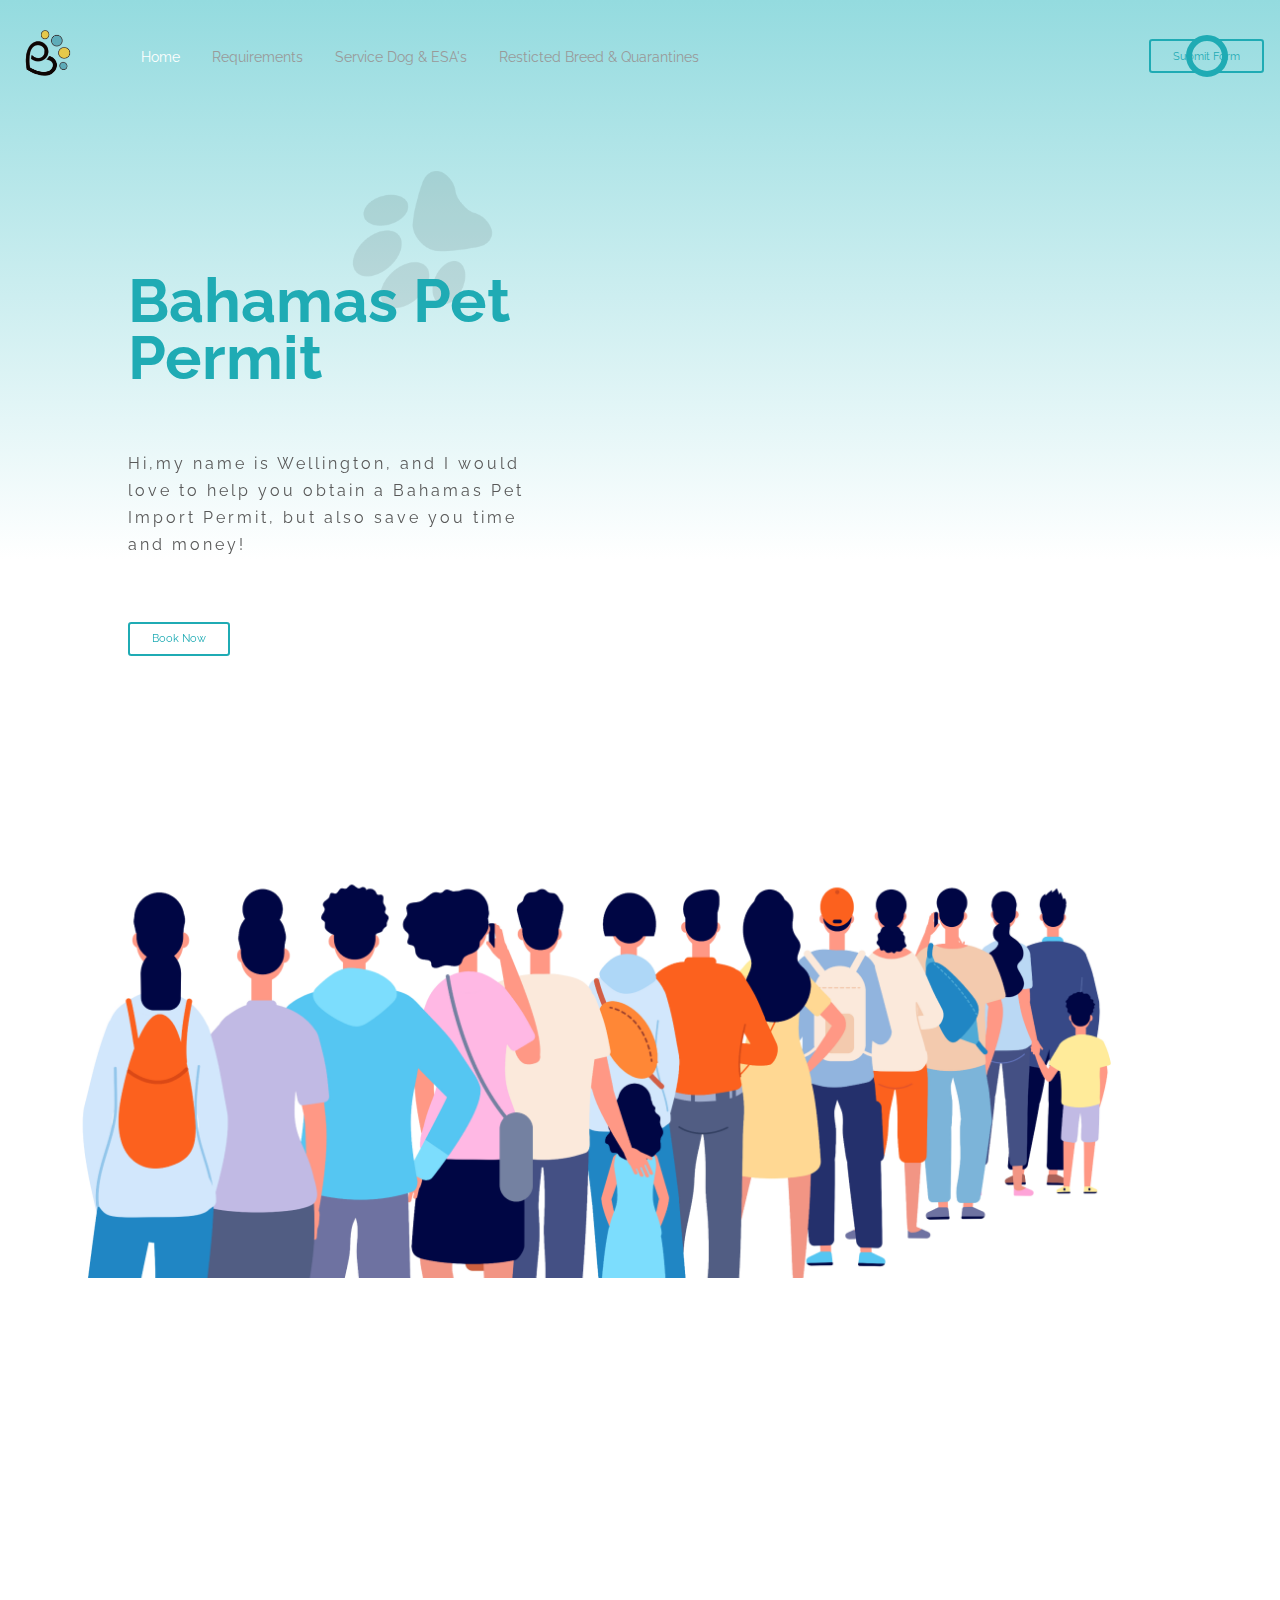
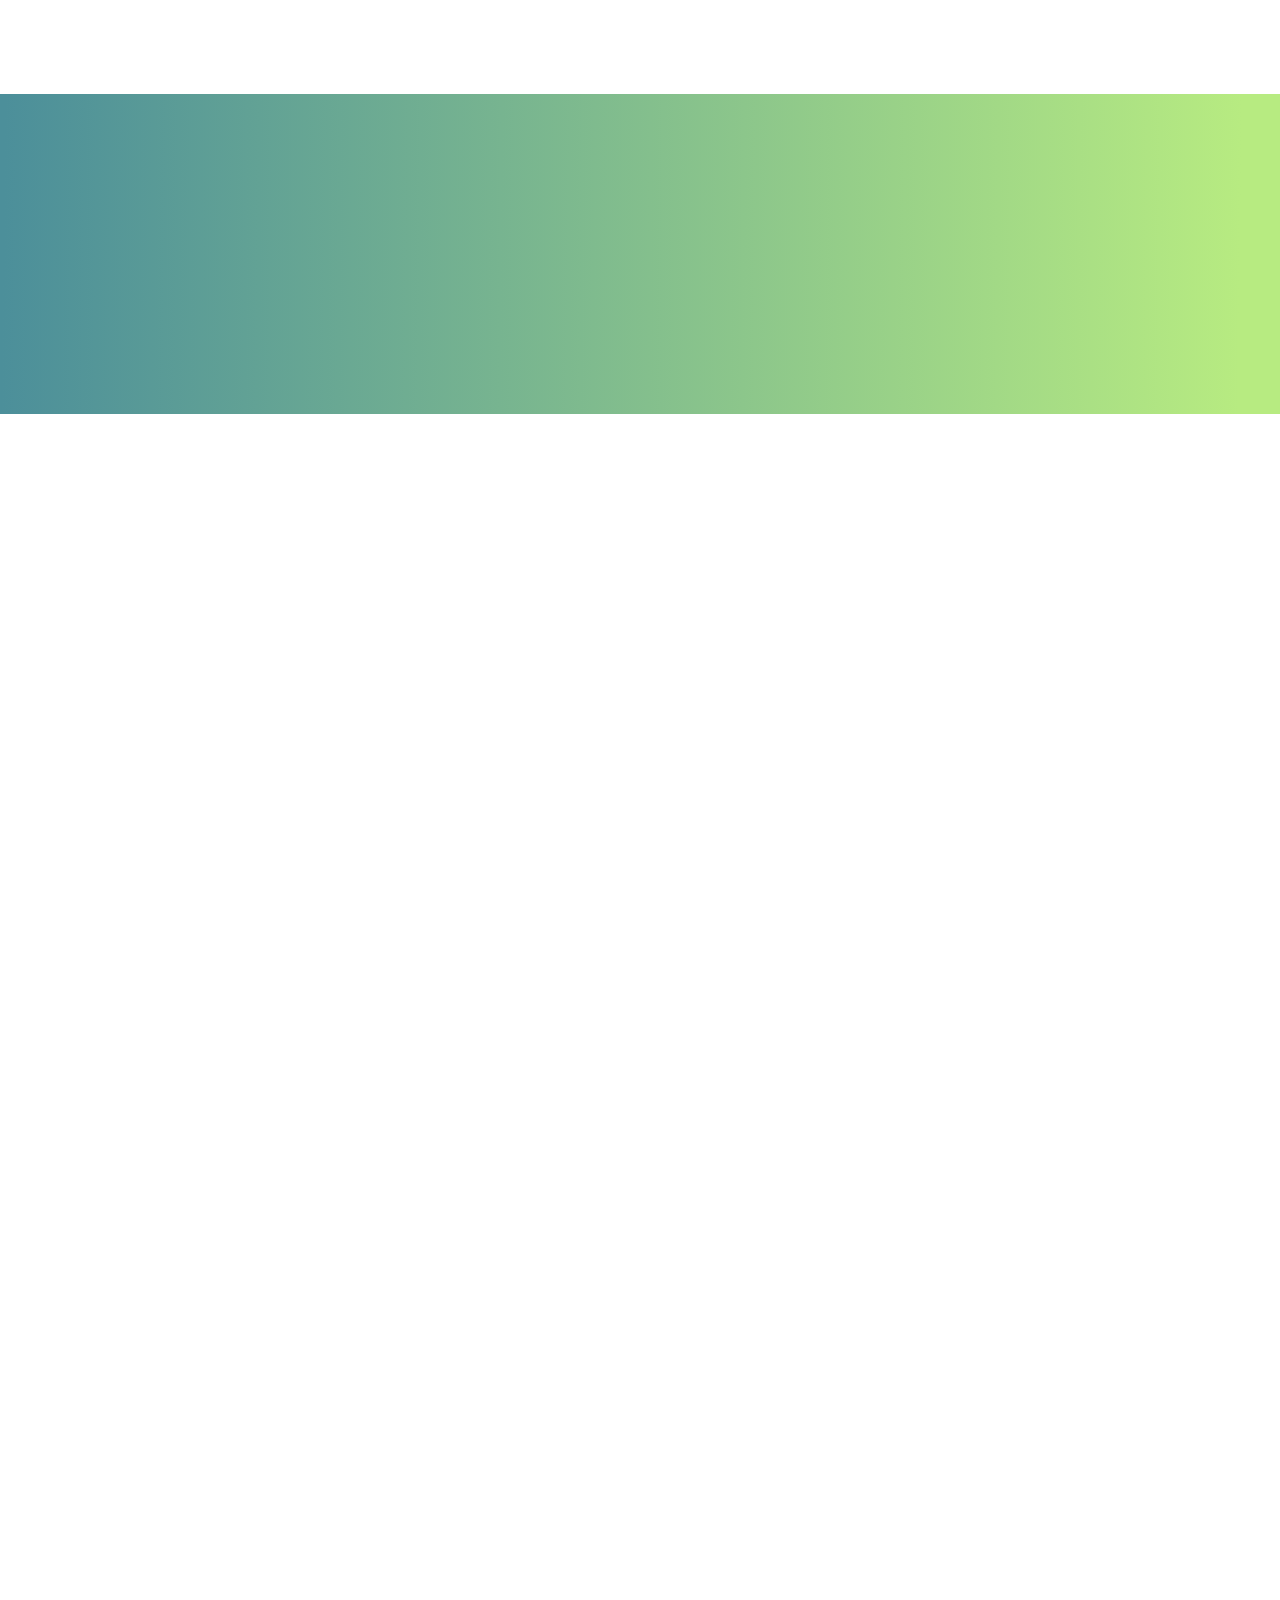
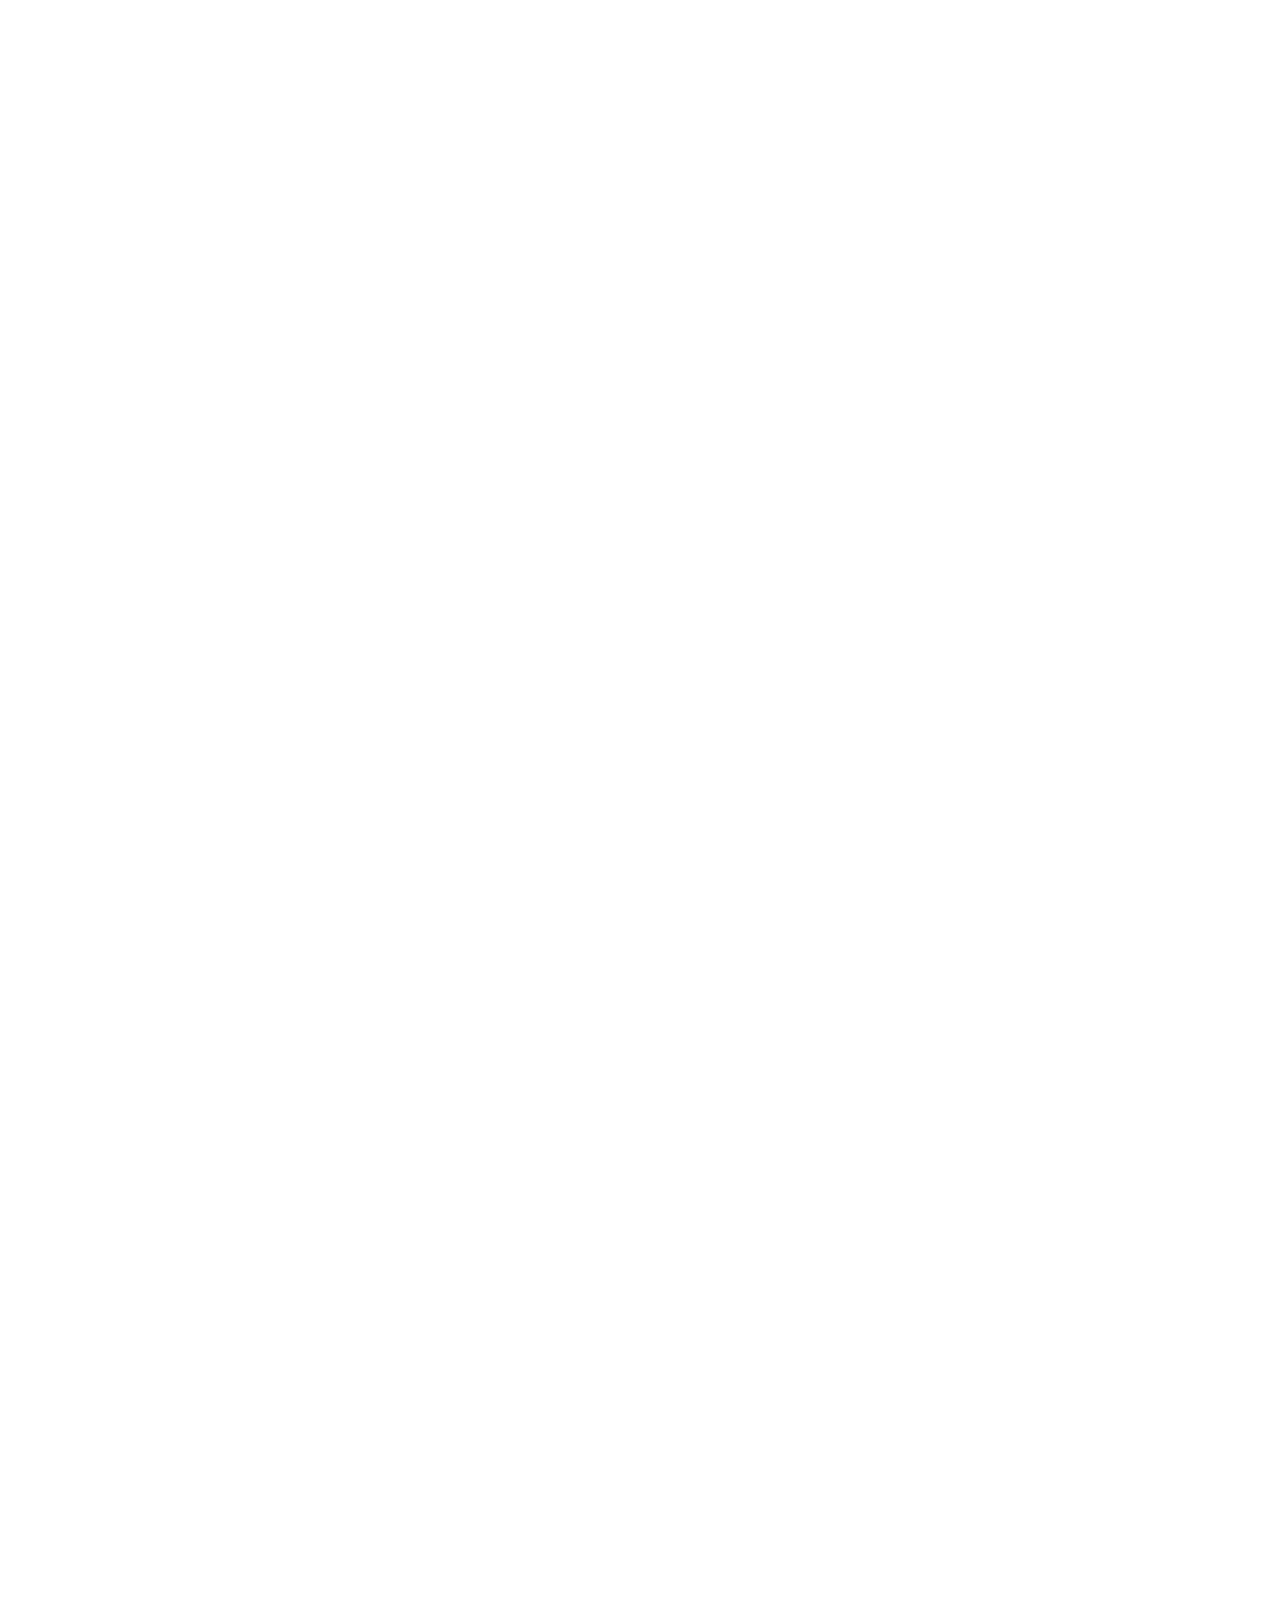
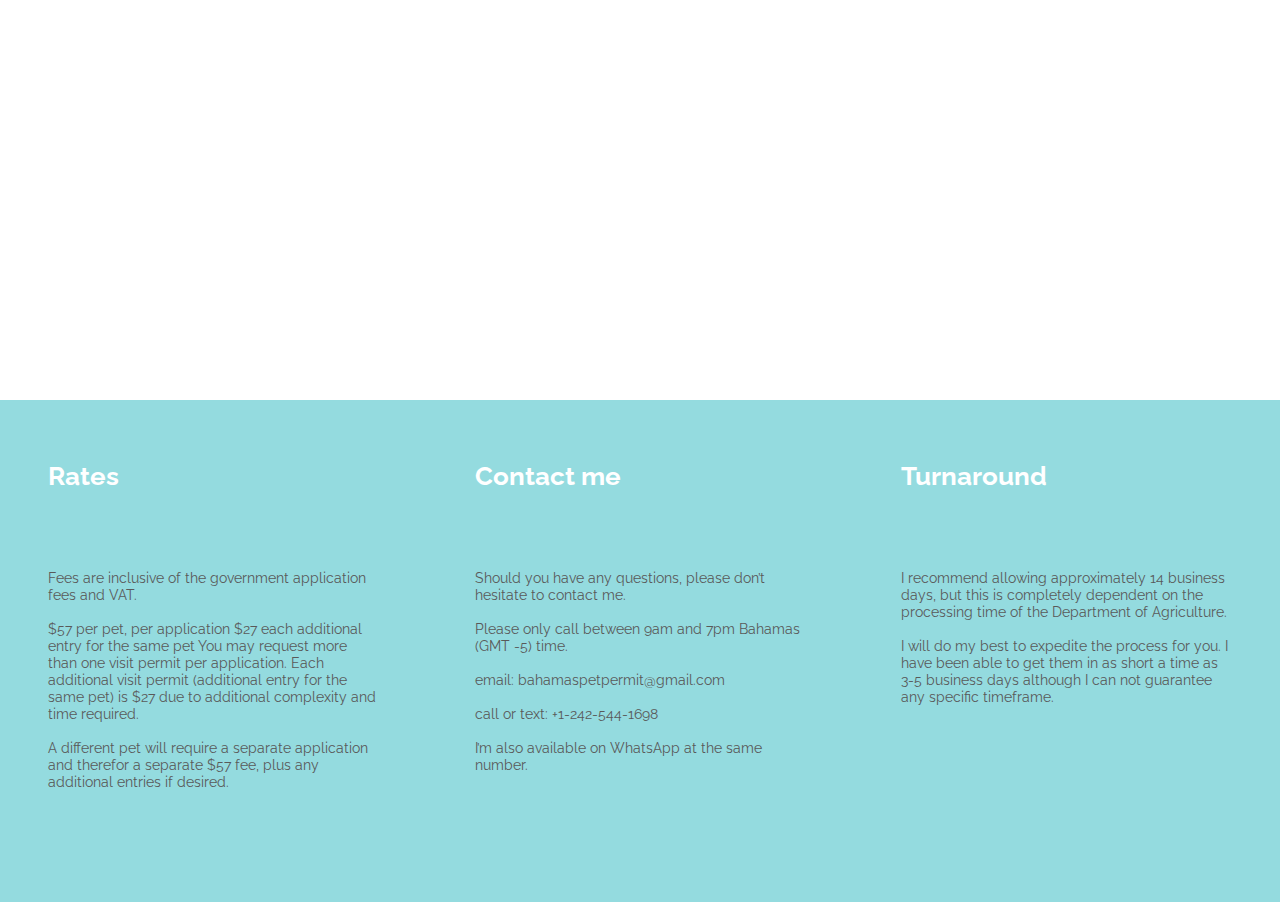
<file: index.html>
<!DOCTYPE html>
<html lang="en">
<head>
    <meta charset="UTF-8">
    <meta http-equiv="X-UA-Compatible" content="IE=edge">
    <meta name="viewport" content="width=device-width, initial-scale=1.0">
    <link rel="stylesheet" href="./style.css">
    <link rel="preconnect" href="https://fonts.googleapis.com">
    <link rel="preconnect" href="https://fonts.gstatic.com" crossorigin>
    <link href="https://fonts.googleapis.com/css2?family=Josefin+Sans:ital,wght@0,300;0,500;1,700&family=Raleway:wght@400;500;700&display=swap" rel="stylesheet">
    <link rel="stylesheet" href="https://unpkg.com/aos@next/dist/aos.css" />
    <link rel="icon" href="./imgs/favicon.png">
    <title>Bahamas Pet Permit</title>

</head>
<body>
    <!-- Gradient background -->
    <div class="gradient-bg"></div>

<div class="section-home">
    <!-- Navigation bar-->
    <nav class="nav-bar">
        <a href="index.html"> <img class="logo-img" src="./imgs/logo.png" alt=""></a>
       <ul class="nav-list">
        <li  class="list-item"><a id="link-active" class="nav-links"  href="./index.html">Home</a></li>
        <li class="list-item"><a  class="nav-links" href="./requirements.html">Requirements</a></li>
        <li class="list-item"><a  class="nav-links"   href="./services.html">Service Dog & ESA's</a></li>
        <li class="list-item"><a  class="nav-links" href="./restricted.html">Resticted Breed & Quarantines</a></li>
    </ul>
    <div class="wrapper-1">
        <a href="#" class="button-glow ">Submit Form</a>
      </div>

       
      

        <div class="hb-menu">
            <span id="bar-1" class="bar"></span>
            <span id="bar-2" class="bar"></span>
            <span id="bar-3"  class="bar  bar-3"></span>
        </div>
    </nav>


     <!-- Navigation bar ends-->


    <div class="div">

    </div>

     <!-- Header Block-->
    <div class="header-block" >
        <img class="dog-paw" src="./imgs/dog-paw.png" alt="">
      <h1  data-aos="fade-right" class="header-h">Bahamas Pet Permit
       </h1>
         <p  data-aos="fade-left"    class="header-p">
            Hi,my name is Wellington, and I would love 
            to help you obtain a Bahamas Pet Import Permit,
             but also save you time and money!
           </p>

           <div  data-aos="flip-up"  data-aos-duration="1000" class="wrapper">
            <a href="#" class="button">Book Now</a>
          </div>

 </div>
 <!-- Header Block Ends-->
       <section>
                <h2 data-aos="fade-left"   data-aos-duration="1000">No trips to the bank, post office or FedEx!
            </h2>
            <img class="hero-home" src="./imgs/hero-home.png" alt="">
            <div class="col">
            <div class="left-side-col"></div>
            <div class="right-side-col">
            <h2 data-aos="fade-left"   data-aos-duration="1000" >How to get started</h2>
                   <p  data-aos="fade-right"   data-aos-duration="1000">Just send me the completed form and I’ll take care of the rest..
           </p>
           <div  data-aos="flip-up"  data-aos-duration="1000" class="wrapper">
               <a href="#" class="button">Get Started</a>
             </div>
           </div>
       </div>

 <div class="color-box">
    <h2   data-aos="zoom-in" id="white-text">This process can be smoother and cheaper</h2>
 </div>
    </section>

<section>
    <div class="flex-ctn">
        <div data-aos="fade-right"   data-aos-duration="1000"  class="flex-left">
            <h3 class="h3-resp">No more Frustration</h3>
            <p class="p-resp">The normal process for receiving a Bahamas Department of Agriculture 
                Pet Import Permit can be frustrating and time consuming, since the permit 
                is not available to be processed online, and payment must be made by cash or 
                international money order, either in person or by mail.
            </p>
              <div  data-aos="flip-up"  data-aos-duration="1000" class="wrapper">
                <a href="#" class="button">Get Started</a>
              </div>
        </div>
        <img data-aos="fade-left"   data-aos-duration="1000"  class="flex-right"   src="./imgs/hero-girl.png">
    </div>


    <div  id="flex-reverse" class="flex-ctn">
        <div  data-aos="fade-left"   data-aos-duration="1000" class="flex-left ">
            <h3 class="h3-resp">Easier Payments</h3>
            <p class="p-resp">We all know sending cash isn’t the smartest idea. What happens
                it if just “disappears” or “isn’t received” – not only are you out the money,
                but you may be in a situation that you no longer have time to apply for another permit.
                While FedEx is somewhat better than mail, it is costly (about $60 from the US to Nassau, Bahamas) and inconvenient.
                I’m here to help make this process smoother and cheaper.
 
            </p>
            <div  data-aos="flip-up"  data-aos-duration="1000" class="wrapper">
                <a href="#" class="button "  >Get Started</a>
              </div>
        </div>
        <img data-aos="fade-right"   data-aos-duration="1000" id="easypayment" class="flex-right " src="./imgs/hero-payment.png">
    </div>
 
    </div>
</section>



<section   class="section-mid">
    <img data-aos="fade-in"   data-aos-duration="1000"class="alert"src="./imgs/hero-alert.png" alt="">
    <h3 class="h3-resp" data-aos="fade-right"   data-aos-duration="1000"><span>IMPORTANT IMFORMATION</span></h3>
    <p style="text-align:center" class="p-resp" data-aos="fade-left"   data-aos-duration="1000" >My service is not a guarantee the permit will be granted.
        This is solely the decision for the Bahamas Department of Agriculture and I have no influence on that decision.However, in my experience the applications are generally granted if the requirements are met and the proper documentation is provided during the application.I help to make sure that is the case so you avoid the unfortunate situation of a denial or the back-and-forth that may happen when the documentation is incorrect.
       <br>  <br>  <br>
       The USDA APHIS form or a “Pet Passport” IS NOT required for entry. USDA’s APHIS website refers visitors back to the Bahamas Department of Agriculture form.
       <br>  <br>  <br>
       The Bahamas Pet Import Application has recently changed (July 2017) and many old versions are still available, such as this one from bahamas.com (official tourism website)  Do not use the old permit form, download the correct application from my site.
       <br>  <br>  <br>
       Department of Agriculture links of interest: Bringing Pets and Dog permit and their phone number: (242) 397-7450/325-7438
       <br>  <br>  <br>
       I hope to be of service to you.
       <br>  <br>  <br>
       Sincerely,
        <br>  <br>  <br>
       Wellington
       
       </p>
</section>



<footer>
 

    <div class="section-rates">
        <div class="footer-ctn">
           <h1 id="footer-h1">Rates</h1>
           <p id="footer-p">
               Fees are inclusive of the government application fees and VAT.<br><br>
       
       $57 per pet, per application
       $27 each additional entry for the same pet
       You may request more than one visit permit per application. Each additional visit permit (additional entry for the same pet) is $27 due to additional complexity and time required.
       <br><br>
       A different pet will require a separate application and therefor a separate $57 fee, plus any additional entries if desired.
       
           </p>
       </div>
       
       <div class="footer-ctn">
           <h1 id="footer-h1">Contact me</h1>
           <p id="footer-p">
               Should you have any questions, please don’t hesitate to contact me. <br><br>
       
                     Please only call between 9am and 7pm Bahamas (GMT -5) time.<br><br>
       
                email: bahamaspetpermit@gmail.com <br><br>
                call or text: +1-242-544-1698 <br><br>
       
               I’m also available on WhatsApp at the same number.<br><br>
           </p>
       
       </div>
       
       <div class="footer-ctn">
               <h1 id="footer-h1">Turnaround</h1>
               <p id="footer-p">
                   I recommend allowing approximately 14 business days, but this is completely dependent on the processing time of the Department of Agriculture.
                   <br><br>
       I will do my best to expedite the process for you. I have been able to get them in as short a time as 3-5 business days although I can not guarantee any specific timeframe.
       
               </p>
           </div>
       
       <div>
        </footer>
    








</div>

<script src="https://unpkg.com/aos@next/dist/aos.js"></script>
<script>
  AOS.init();
</script>

<script src="script.js"></script>
</body>
</html>
</file>
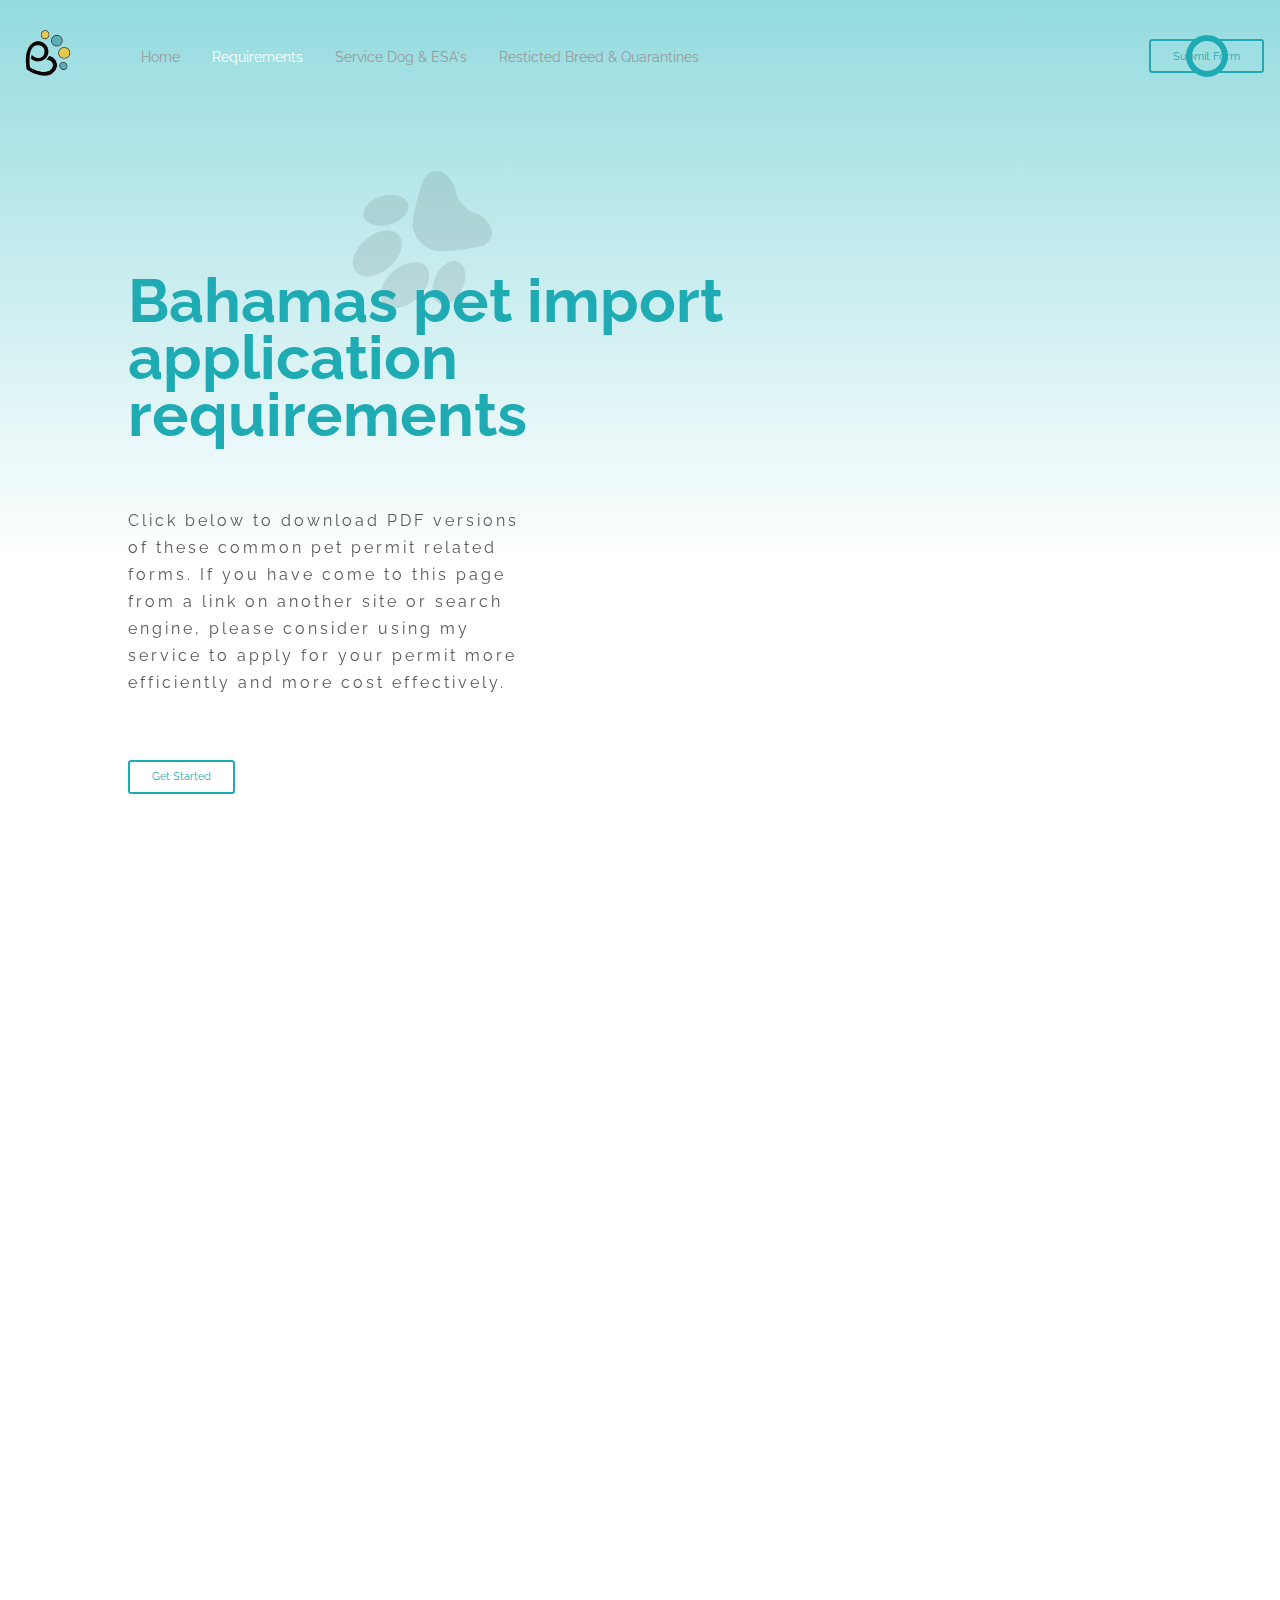
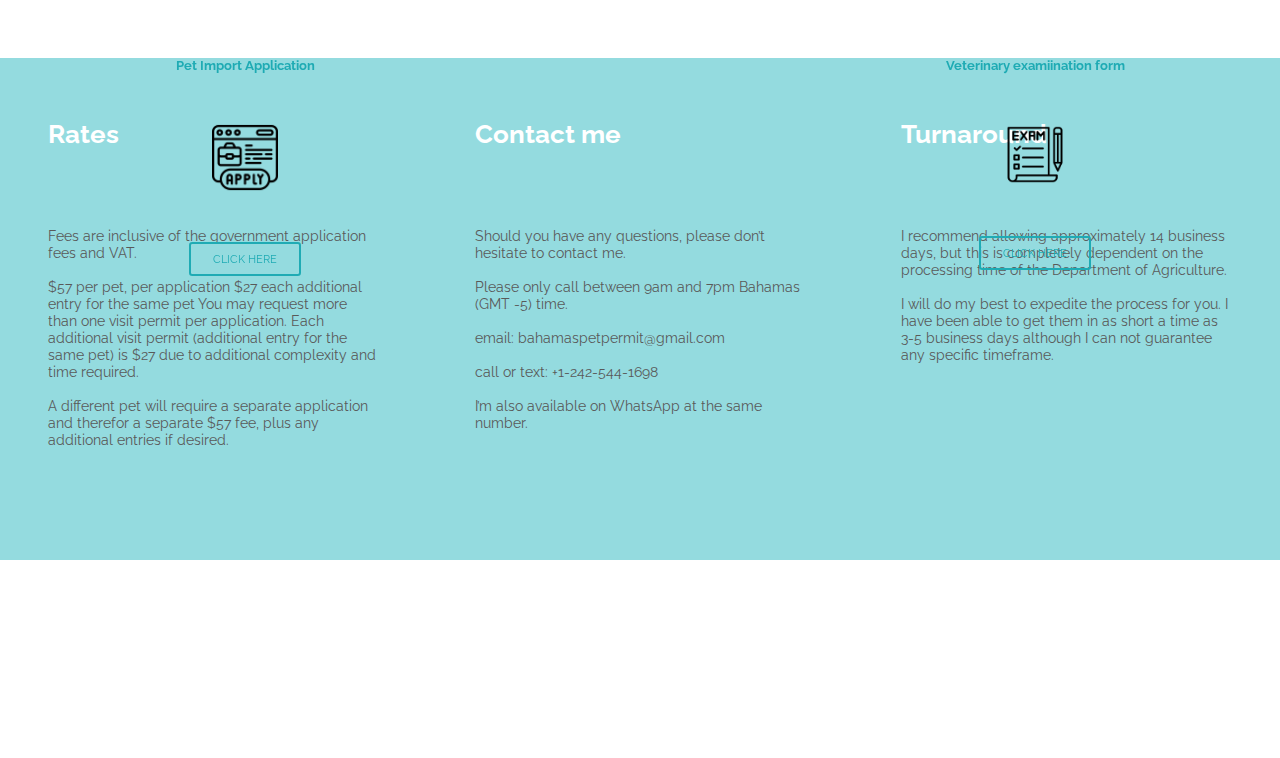
<file: requirements.html>
<!DOCTYPE html>
<html lang="en">
<head>
    <meta charset="UTF-8">
    <meta http-equiv="X-UA-Compatible" content="IE=edge">
    <meta name="viewport" content="width=device-width, initial-scale=1.0">
    <link rel="stylesheet" href="./style.css">
    <link rel="preconnect" href="https://fonts.googleapis.com">
    <link rel="preconnect" href="https://fonts.gstatic.com" crossorigin>
    <link href="https://fonts.googleapis.com/css2?family=Josefin+Sans:ital,wght@0,300;0,500;1,700&family=Raleway:wght@400;500;700&display=swap" rel="stylesheet">
    <link rel="icon" href="./imgs/favicon.png">
    <link rel="stylesheet" href="https://unpkg.com/aos@next/dist/aos.css" />
    <title>Bahamas Pet Permit</title>

</head>
<body>
    <!-- Gradient background -->
    <div class="gradient-bg"></div>

<div class="section-home">
    <!-- Navigation bar-->
    <nav class="nav-bar">
      <a href="index.html"> <img class="logo-img" src="./imgs/logo.png" alt=""></a>
       <ul class="nav-list">
        <li class="list-item"><a href="./index.html">Home</a></li>
        <li class="list-item"><a id="link-active" href="./requirements.html">Requirements</a></li>
        <li class="list-item"><a href="./services.html">Service Dog & ESA's</a></li>
        <li class="list-item"><a href="./restricted.html">Resticted Breed & Quarantines</a></li>
    </ul>
    <div class="wrapper-1">
      <a href="#" class="button-glow ">Submit Form</a>
    </div>

        <div class="hb-menu">
            <span id="bar-1" class="bar"></span>
            <span id="bar-2" class="bar"></span>
            <span id="bar-3"  class="bar  bar-3"></span>
        </div>
    </nav>


     <!-- Navigation bar ends-->




     <!-- Header Block-->
    <div class="header-block">
        <img class="dog-paw" src="./imgs/dog-paw.png" alt="">
      <h1  data-aos="fade-right" id="wider" class="header-h">Bahamas pet import application requirements
       </h1>
         <p data-aos="fade-left" class="header-p">Click below to download PDF versions
             of these common pet permit related forms. If you have come 
             to this page from a link on another site or search engine, please 
             consider using my service to apply for your permit more efficiently 
             and more cost effectively.

           </p>
           <div  class="wrapper">
            <a  class="button">Get Started</a>
          </div>
 </div>
 <!-- Header Block Ends-->
<section class="flex-apply">
  <div data-aos="slide-up"  data-aos-duration="700" class="flex-apply-sec">
    <h4 class="h-apply">Pet Import Application</h4>
    <img class="img-apply-1" src="./imgs/hero-apply.png" alt="">
    <div  class="wrapper">
      <a  class="button">CLICK HERE</a>
    </div>

  </div>

  <div data-aos="zoom-out"class="flex-apply-sec">
    <h4 class="h-apply">Pet import requirements</h4>
    <img class="img-apply" src="./imgs/hero-req.png" alt="">
    <div  class="wrapper">
      <a  class="button">CLICK HERE</a>
    </div>

  </div>

  <div  data-aos="slide-up"  data-aos-duration="700"class="flex-apply-sec">
    <h4 class="h-apply">Veterinary examiination form </h4>
    <img class="img-apply" src="./imgs/hero-exam.png" alt="">
    <div  class="wrapper">
      <a  class="button">CLICK HERE</a>
    </div>

  </div>




</section>


<footer>
 

  <div class="section-rates">
      <div class="footer-ctn">
         <h1 id="footer-h1">Rates</h1>
         <p id="footer-p">
             Fees are inclusive of the government application fees and VAT.<br><br>
     
     $57 per pet, per application
     $27 each additional entry for the same pet
     You may request more than one visit permit per application. Each additional visit permit (additional entry for the same pet) is $27 due to additional complexity and time required.
     <br><br>
     A different pet will require a separate application and therefor a separate $57 fee, plus any additional entries if desired.
     
         </p>
     </div>
     
     <div class="footer-ctn">
         <h1 id="footer-h1">Contact me</h1>
         <p id="footer-p">
             Should you have any questions, please don’t hesitate to contact me. <br><br>
     
                   Please only call between 9am and 7pm Bahamas (GMT -5) time.<br><br>
     
              email: bahamaspetpermit@gmail.com <br><br>
              call or text: +1-242-544-1698 <br><br>
     
             I’m also available on WhatsApp at the same number.<br><br>
         </p>
     
     </div>
     
     <div class="footer-ctn">
             <h1 id="footer-h1">Turnaround</h1>
             <p id="footer-p">
                 I recommend allowing approximately 14 business days, but this is completely dependent on the processing time of the Department of Agriculture.
                 <br><br>
     I will do my best to expedite the process for you. I have been able to get them in as short a time as 3-5 business days although I can not guarantee any specific timeframe.
     
             </p>
         </div>
     
     <div>
      </footer>
  







</div>
<script src="https://unpkg.com/aos@next/dist/aos.js"></script>
<script>
  AOS.init();
</script>

<script src="script.js"></script>
</body>
</html>
</file>
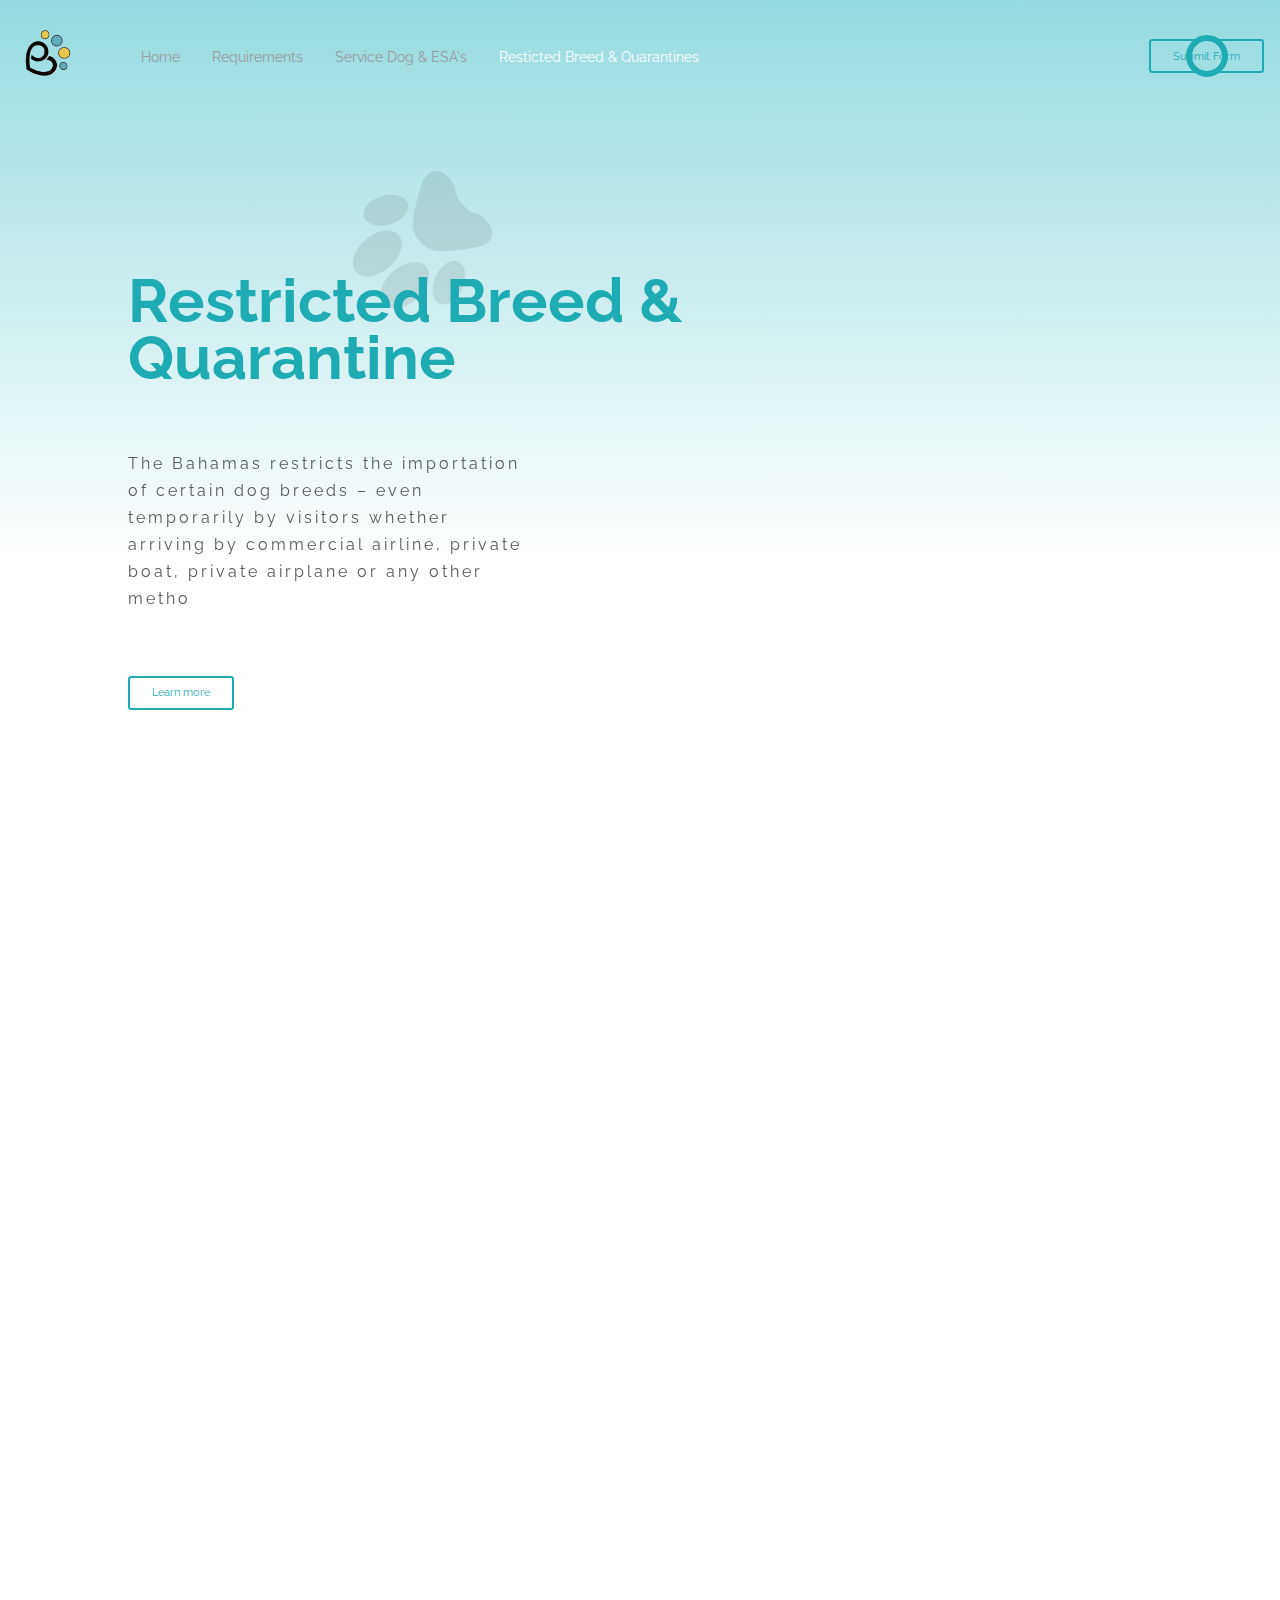
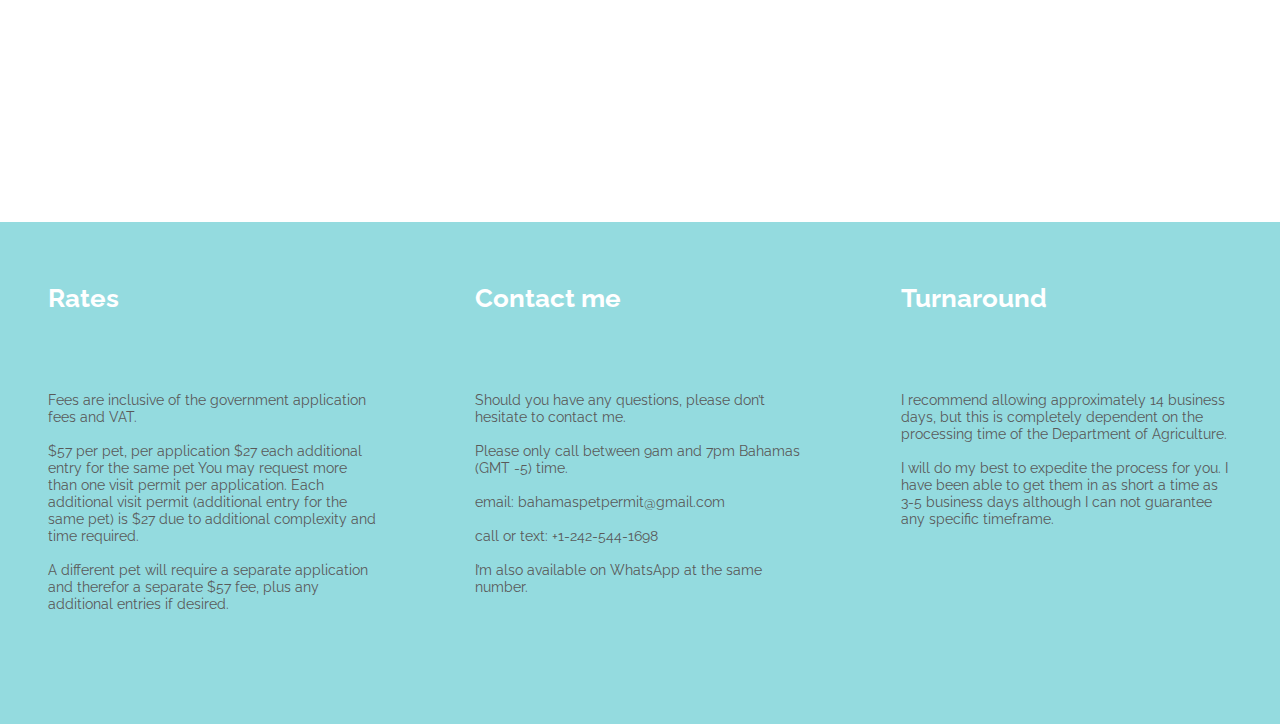
<file: restricted.html>
<!DOCTYPE html>
<html lang="en">
<head>
    <meta charset="UTF-8">
    <meta http-equiv="X-UA-Compatible" content="IE=edge">
    <meta name="viewport" content="width=device-width, initial-scale=1.0">
    <link rel="stylesheet" href="./style.css">
    <link rel="preconnect" href="https://fonts.googleapis.com">
    <link rel="preconnect" href="https://fonts.gstatic.com" crossorigin>
    <link href="https://fonts.googleapis.com/css2?family=Josefin+Sans:ital,wght@0,300;0,500;1,700&family=Raleway:wght@400;500;700&display=swap" rel="stylesheet">
    <link rel="icon" href="./imgs/favicon.png">
    <link rel="stylesheet" href="https://unpkg.com/aos@next/dist/aos.css" />
    <title>Bahamas Pet Permit</title>

</head>
<body>
    <!-- Gradient background -->
    <div class="gradient-bg"></div>

<div class="section-home">
    <!-- Navigation bar-->
    <nav class="nav-bar">
      <a href="index.html"> <img class="logo-img" src="./imgs/logo.png" alt=""></a>
       <ul class="nav-list">
        <li class="list-item"><a href="./index.html">Home</a></li>
        <li class="list-item"><a href="./requirements.html">Requirements</a></li>
        <li class="list-item"><a href="./services.html">Service Dog & ESA's</a></li>
        <li class="list-item"><a id="link-active" href="./restricted.html">Resticted Breed & Quarantines</a></li>
    </ul>
    <div class="wrapper-1">
        <a href="#" class="button-glow ">Submit Form</a>
      </div>
        <div class="hb-menu">
            <span id="bar-1" class="bar"></span>
            <span id="bar-2" class="bar"></span>
            <span id="bar-3"  class="bar  bar-3"></span>
        </div>
    </nav>


     <!-- Navigation bar ends-->




     <!-- Header Block-->
    <div class="header-block">
        <img class="dog-paw" src="./imgs/dog-paw.png" alt="">
      <h1 data-aos="fade-right" data-aos-offset="500"  data-aos-duration="1000" data-aos-once="true"id="wider" class="header-h">Restricted  Breed & Quarantine
       </h1>
         <p data-aos="fade-left" class="header-p">The Bahamas restricts the importation of
             certain dog breeds – even temporarily 
            by visitors whether arriving by commercial airline, 
            private boat, private airplane or any other metho

           </p>

           <div  class="wrapper">
            <a  class="button">Learn more</a>
          </div>
 </div>
 <!-- Header Block Ends-->
<section >
<div class="div-margin">
<h3 data-aos="fade-down"  >Resticted Breed</h3>
<p data-aos="zoom-out">
    The following dog breeds are restricted/banned from importation into The Bahamas: <br><br><br><br>

Pit Bull<br>
Presa Canario<br>
Cane Corso<br>
American Bully<br>
Staffordshire Terrier<br>
Dogo Argentiono<br><br><br>
Any mixed breed dogs that are mixed with these breeds are also restricted, so a pit bull mix is also restricted from importation.<br><br><br><br>

The following cat breeds and their mixes are restricted as well:<br><br><br><br>

Savannah Cat<br>
Bengal Cat<br>
Chausie<br>
</p>

</div>

</section>


<footer>
 

  <div class="section-rates">
      <div class="footer-ctn">
         <h1 id="footer-h1">Rates</h1>
         <p id="footer-p">
             Fees are inclusive of the government application fees and VAT.<br><br>
     
     $57 per pet, per application
     $27 each additional entry for the same pet
     You may request more than one visit permit per application. Each additional visit permit (additional entry for the same pet) is $27 due to additional complexity and time required.
     <br><br>
     A different pet will require a separate application and therefor a separate $57 fee, plus any additional entries if desired.
     
         </p>
     </div>
     
     <div class="footer-ctn">
         <h1 id="footer-h1">Contact me</h1>
         <p id="footer-p">
             Should you have any questions, please don’t hesitate to contact me. <br><br>
     
                   Please only call between 9am and 7pm Bahamas (GMT -5) time.<br><br>
     
              email: bahamaspetpermit@gmail.com <br><br>
              call or text: +1-242-544-1698 <br><br>
     
             I’m also available on WhatsApp at the same number.<br><br>
         </p>
     
     </div>
     
     <div class="footer-ctn">
             <h1 id="footer-h1">Turnaround</h1>
             <p id="footer-p">
                 I recommend allowing approximately 14 business days, but this is completely dependent on the processing time of the Department of Agriculture.
                 <br><br>
     I will do my best to expedite the process for you. I have been able to get them in as short a time as 3-5 business days although I can not guarantee any specific timeframe.
     
             </p>
         </div>
     
     <div>
      </footer>
 




</div>
<script src="https://unpkg.com/aos@next/dist/aos.js"></script>
<script>
  AOS.init();
</script>

<script src="script.js"></script>
</body>
</html>
</file>
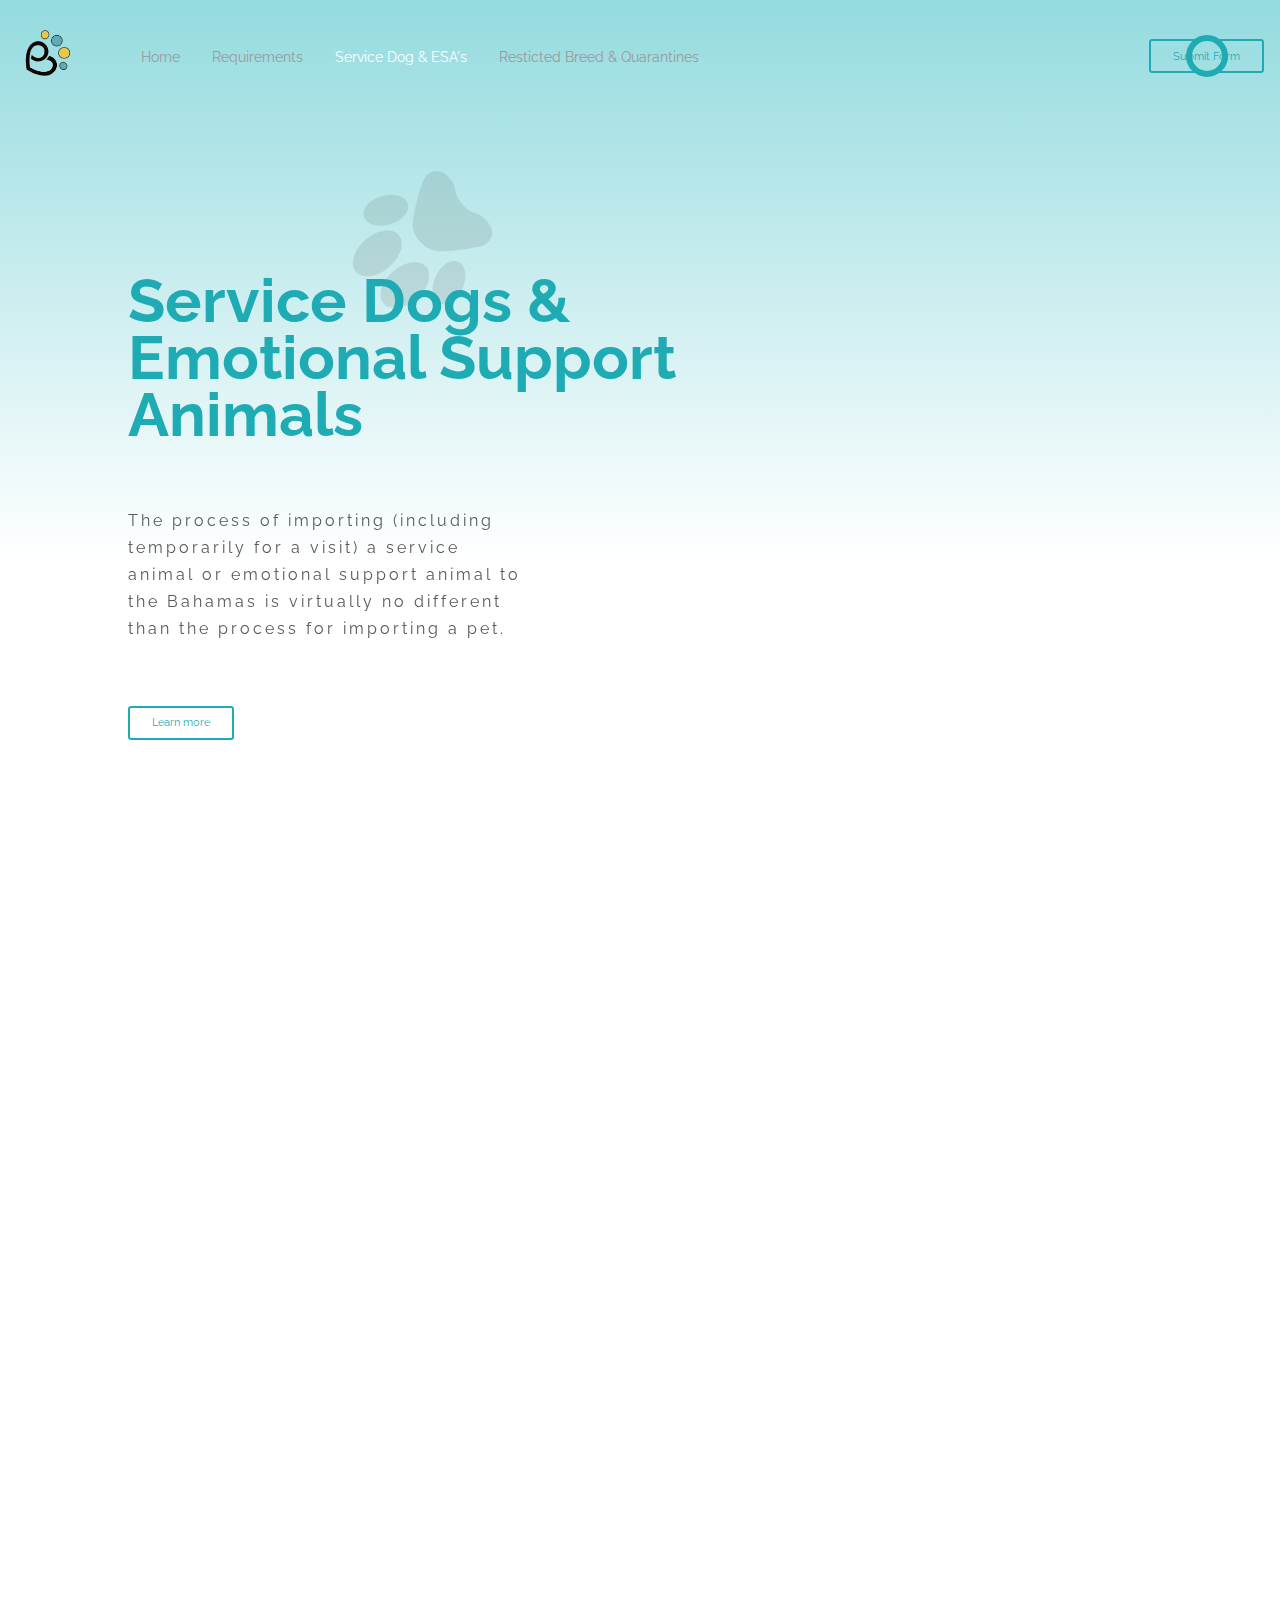
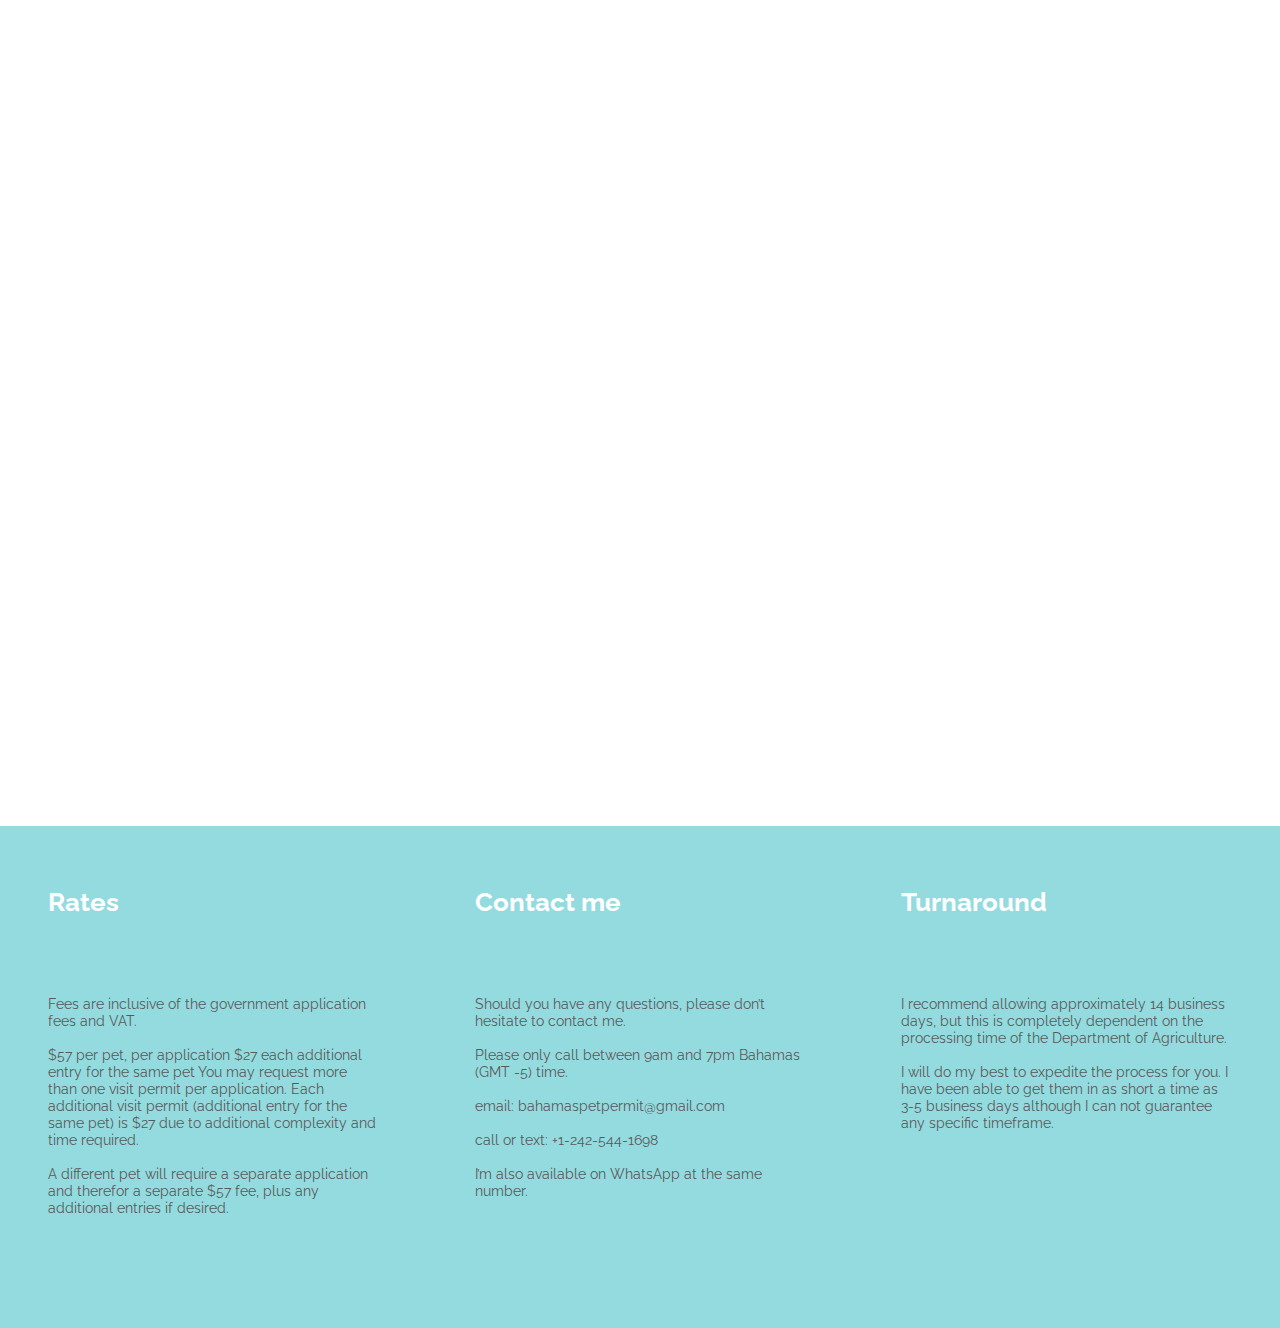
<file: services.html>
<!DOCTYPE html>
<html lang="en">
<head>
    <meta charset="UTF-8">
    <meta http-equiv="X-UA-Compatible" content="IE=edge">
    <meta name="viewport" content="width=device-width, initial-scale=1.0">
    <link rel="stylesheet" href="./style.css">
    <link rel="preconnect" href="https://fonts.googleapis.com">
    <link rel="preconnect" href="https://fonts.gstatic.com" crossorigin>
    <link href="https://fonts.googleapis.com/css2?family=Josefin+Sans:ital,wght@0,300;0,500;1,700&family=Raleway:wght@400;500;700&display=swap" rel="stylesheet">
    <link rel="stylesheet" href="https://unpkg.com/aos@next/dist/aos.css" />
    <link rel="icon" href="./imgs/favicon.png">
    <title>Bahamas Pet Permit</title>

</head>
<body>
    <!-- Gradient background -->
    <div class="gradient-bg"></div>

<div class="section-home">
    <!-- Navigation bar-->
    <nav class="nav-bar">
      <a href="index.html"> <img class="logo-img" src="./imgs/logo.png" alt=""></a>
       <ul class="nav-list">
        <li class="list-item"><a href="./index.html">Home</a></li>
        <li class="list-item"><a href="./requirements.html">Requirements</a></li>
        <li class="list-item"><a id="link-active" href="./services.html">Service Dog & ESA's</a></li>
        <li class="list-item"><a href="./restricted.html">Resticted Breed & Quarantines</a></li>
    </ul>
    <div class="wrapper-1">
        <a href="#" class="button-glow ">Submit Form</a>
      </div>
        <div class="hb-menu">
            <span id="bar-1" class="bar"></span>
            <span id="bar-2" class="bar"></span>
            <span id="bar-3"  class="bar  bar-3"></span>
        </div>
    </nav>


     <!-- Navigation bar ends-->




     <!-- Header Block-->
    <div class="header-block">
        <img class="dog-paw" src="./imgs/dog-paw.png" alt="">
      <h1 data-aos="fade-right" data-aos-offset="500"  data-aos-duration="1000" data-aos-once="true" id="wider" class="header-h">Service Dogs & Emotional Support Animals
       </h1>
         <p  data-aos="fade-left"   data-aos-duration="1000" class="header-p">The process of importing (including temporarily for a visit) a service animal
             or emotional support animal to the Bahamas is virtually no different than the process for importing a pet.


           </p>

           <div  class="wrapper">
            <a  class="button">Learn more</a>
          </div>
 </div>
 <!-- Header Block Ends-->
<section >
 <img data-aos="flip-right" class="dog-img" src="./imgs/hero-service-dog.png" alt="">
 <br><br><br><br>
 <p data-aos="fade-left" class="service-p">
    You will need to submit a pet (domestic animal) import application form, pay the application fee, and upon approval get a copy of the import permit which you will show to Bahamas Customs at the time of entry. Restricted breeds still apply, and if your ESA or service dog is one of the restricted breeds, you will not be able to import them.
    <br><br><br>
It may be possible to request a waiver due to medical necessity, but that is no guarantee – in fact it is a long shot.
<br><br><br>
Both BahamasAir and SkyBahamas will accept service animals in the cabin along with the other major international carriers.
<br><br><br>
If you would like assistance applying for the Bahamas Pet Import Permit for your ESA or service animal, I would be happy to help.
 </p>

</section>


<footer>
 

  <div class="section-rates">
      <div class="footer-ctn">
         <h1 id="footer-h1">Rates</h1>
         <p id="footer-p">
             Fees are inclusive of the government application fees and VAT.<br><br>
     
     $57 per pet, per application
     $27 each additional entry for the same pet
     You may request more than one visit permit per application. Each additional visit permit (additional entry for the same pet) is $27 due to additional complexity and time required.
     <br><br>
     A different pet will require a separate application and therefor a separate $57 fee, plus any additional entries if desired.
     
         </p>
     </div>
     
     <div class="footer-ctn">
         <h1 id="footer-h1">Contact me</h1>
         <p id="footer-p">
             Should you have any questions, please don’t hesitate to contact me. <br><br>
     
                   Please only call between 9am and 7pm Bahamas (GMT -5) time.<br><br>
     
              email: bahamaspetpermit@gmail.com <br><br>
              call or text: +1-242-544-1698 <br><br>
     
             I’m also available on WhatsApp at the same number.<br><br>
         </p>
     
     </div>
     
     <div class="footer-ctn">
             <h1 id="footer-h1">Turnaround</h1>
             <p id="footer-p">
                 I recommend allowing approximately 14 business days, but this is completely dependent on the processing time of the Department of Agriculture.
                 <br><br>
     I will do my best to expedite the process for you. I have been able to get them in as short a time as 3-5 business days although I can not guarantee any specific timeframe.
     
             </p>
         </div>
     
     <div>
      </footer>
  





</div>
<script src="https://unpkg.com/aos@next/dist/aos.js"></script>
<script>
  AOS.init();
</script>

<script src="script.js"></script>
</body>

</html>
</file>
<file: style.css>
/* Globals */

*{
    padding:0;
    margin:0;
}

:root {
    --dark-blue: #1FABB4;
    --light-blue: #94DBDF;
    --dark-grey: #595959;
    --light-grey:#999999;

}


html {
  overflow-x: hidden
}
body {
    font-family: 'Josefin Sans', sans-serif;
    font-family: 'Raleway', sans-serif;
    font-size:16px;
    max-width:100%;
   ;
  
}


/* Typography */

h1, h2,h3 {
    color:var( --dark-blue);
}

h1 {
 
  font-size: 3.8rem;
  max-width:12ch;
  line-height: 57px;
}
#wider {
  max-width:20ch;
}



h2 {

    text-align: center;
    font-size: 3rem;
    color:var(--dark-blue);
}

p {
    color:var(--dark-grey);
    font-weight:light;
    max-width:40ch;
    line-height:27px;
    letter-spacing: 3px;
    margin:4rem 0;
}


/* Nav bar */
.gradient-bg {
    position:absolute;
    top:0;
    z-index:-10;
    background: rgb(255,255,255);
    background: linear-gradient(0deg, rgba(255,255,255,1) 0%, rgba(148,219,223,1) 100%);  
    height:35rem;
    width:100%;
  
}

.nav-bar {
    max-width:100%;
    display:flex; 
    padding:1rem;
   
    align-items: center;
    
   
}

.nav-list {
    list-style: none;
    display:flex;
    align-items: center;
    margin-right:auto;
    margin-left:4rem;
    
   
   
}

.logo {
   color:#fff;
   margin-right:5rem;
   font-size:2rem;
  
}

.logo-img {
  margin:13px 0;
  width:100%;
  height:50px;
}

.list-item a {
    font-size:0.85rem;
    color:var(--light-grey);
    text-decoration:none;
    margin-right:2rem;
}

 .list-item a:hover,
 :focus {
  color:#fff;
  transition: ease 1s;
}
#link-active {
  color:#fff;
}



/* Buttons */


.btn-white {
  margin-left:auto; 
  width:120px;
  height:2rem;
  border:none;
  border-radius:.5rem;
  color:var(--dark-blue);
  font-weight:bold;
  margin-right:3rem;
  letter-spacing:1px;
  font-size:0.7rem;
}

.btn-blue {
    width:120px;
    height:2rem;
    border-radius: .5rem;
    border-style: none;
    color:#fff;
    background-color: var(--dark-blue);
}



/*header */


.header-block{
    display:flex;
    flex-direction: column;
    margin:10rem 8rem;

}


.dog-paw {
    max-width:100%;
    position: absolute;
    left:20rem;
    top:9rem;
}



/*Section top*/


.hero-home {
    max-width:100%;
}

.right-side-col {
     display:flex;
     flex-direction: column;
     justify-content: center;
     align-items: center;
     padding:5rem;
}

h3 {
    font-size:2rem;
}

#white-text {
  color:#fff;
}

.color-box {
  height:320px;
  max-width:100%;
  display:flex;
  align-items: center;
  justify-content: center;
  background: linear-gradient(90.48deg, #4C8F9A 0.37%, #B7EB81 96.79%);
}





.flex-apply {
  height:700px;
  display:flex;
  justify-content: space-evenly;
}

.flex-apply-sec {
  display:flex;
  flex-direction: column;
  align-items: center;
  gap:3rem;
  width:300px;
}


.btn-blue-fixed {
  background-color:var(--dark-blue) ;
  color:#fff;
  font-weight: bold;
  font-size:.7rem;
  width:40%;
  height:1.4rem;
  border:none;
  border-radius: .3rem;;


}

.img-apply {
  width:40%;
}



.img-apply-1 {
  width:22%;
}


  .btn-blue-fixed  :hover {
    background-color: #1FABB4;
}



h4 {
  font-size:.8rem;
  color:var(--dark-blue);
}

.div-margin   {
 display: flex;
 flex-direction: column;
 justify-content: center;
 align-items: center;
 text-align: center;
}









/*Section mid*/


.flex-ctn {
  display:flex;
  max-width:100%;
  margin:10rem 10rem;
}

.flex-left {
  width:50%;
}

.flex-right {
  display:block;
 margin:auto;
 max-width:50%;
 

}

#easypayment {
  background-image: url("./imgs/hero-payment.png");
}
#flex-reverse {
  flex-direction:row-reverse;
  
}

.section-mid {
  display:flex;
  flex-direction: column;
  justify-content: center;
  align-items: center;
}


.alert {
  margin-bottom :10rem;
  max-width:50%;
}



/*section bottom */

.text-stretch {
  max-width:600char;
}


.dog-img {
 max-width:100%;
 margin:0;
}



.service-p {
  margin-left:2rem;
}



footer {
  background-color:var(--light-blue);
  max-width:100%;
}






























/* responsive code*/


@media(max-width:1100px){
    .flex-ctn {
   
    margin:10rem 6rem;
  }

  
  
    .list-item a {
        font-size:0.85rem;
        
        margin-right:0.8rem;
    }
    
     
  h2 {
  font-size: 1.9rem;
  }

}

@media(max-width:950px){
 
 
  .flex-ctn {
   
    margin:10rem 4rem;
  }
 
  
    .list-item a {
        font-size:0.75rem;
        
        margin-right:0.8rem;
    }
    .section-rates {
 
      flex-direction:column;
      align-items: center;
    }

}


@media(max-width:800px){

  .h3-resp {
    font-size:1.5rem;
  }
  .p-resp {
    font-size:.9rem;
    line-height:19px;
  }
  .flex-ctn {
    flex-direction: column;
    margin:10rem 4rem;
  }
  .flex-left {
    width:100%;
    display:flex;
    flex-direction: column;
    justify-content: center;
    align-items: center;
    
  }
  .flex-right{
    height:220px;
   width:100%;
  
  }
  #flex-reverse {
    flex-direction:column;
    
  }
  
.list-item a {
        font-size:0.6rem;
    }



      



}

@media(max-width:730px) {
  .wrapper-1 {
    display:none;
  }
  
  .hb-menu {
    z-index:1000;
    height:1.7rem;
    width:30px;
    margin-left:auto;
    cursor:pointer;
   
 }
 
 .nav-bar {
 
  margin-top:0;
  padding-top:.2rem;

 }

  
.flex-apply {
 flex-direction: column;
 align-items: center;
}

 .nav-list {
    z-index:999;
    position:absolute;
    top:0px;
    background-color:#a7dee3;
    width:100%;
    flex-direction: column;
    align-items: flex-start;
    left:-8000px;
    padding-top:12px;
    
}
.nav-list.active{
    transition:ease-in 0.3s;
    left:0px;
}

.list-item > a {
  display:block;
  position: sticky;
  color: var(--dark-blue);
  font-size: 1.2rem;
  font-weight:medium;
  padding:.7rem;
  

}

.nav-links :hover ,
:focus
{
  color:#595959;
}



 }



  .bar {
    display:block;
    height:4px;
    width:100%;
    background-color:var(--dark-grey);
    margin-bottom:8px;
  }

  #bar-2 {
    width:70%;
  }

  
  .bar-3 {
    width:40%;
  }


  

  .dog-paw {
    width:200px;
  }
  h2 {
    font-size: 1.7rem;
    }



 @media (max-width:570px) {



      .dog-paw {
        width:120px;
        top:14rem;
        left:10rem;
      }
      .header-h {
        font-size:2.5rem;
      }

      .header-p {
        font-size:.8rem;
      }
  
  .header-block {
  
   margin:10rem 4rem;

  }
  h2 {
    font-size: 1.5rem;
    }
 }

 @media (max-width:380px) {
    
    .btn-blue {
        width:50%;
      }
    .header-h {
        font-size:2.2rem;
      }

    .header-p {
        font-size:.7rem;
      }

      h1 {
        line-height: 37px;
      }
      p {
        line-height: 20px;
      }
 }





.hb-menu.active #bar-2{
  opacity:0;
}
.hb-menu.active .bar:nth-child(1){
 
 transform:translateY(15px) rotate(45deg);
 transition: ease-in-out  0.2s;
}
.hb-menu.active .bar:nth-child(3){
 width:100%;
 transform:translateY(-9px) rotate(-45deg);
 transition: ease-in-out  0.2s;

}



/*Transitions*/

@-webkit-keyframes sheen {
  0% {
    transform: skewY(-45deg) translateX(0);
  }
  100% {
    transform: skewY(-45deg) translateX(12.5em);
  }
}
@keyframes sheen {
  0% {
    transform: skewY(-45deg) translateX(0);
  }
  100% {
    transform: skewY(-45deg) translateX(12.5em);
  }
}

.button {
  padding: 0.75em 2em;
  text-align: center;
  text-decoration: none;
  color:var(--dark-blue);
  border: 2px solid var(--dark-blue);
  font-size: 11px;
  display: inline-block;
  border-radius: 0.3em;
  transition: all 0.2s ease-in-out;
  position: relative;
  overflow: hidden;
}
.button:before {
  content: "";
  background-color: rgba(255, 255, 255, 0.5);
  height: 100%;
  width: 3em;
  display: block;
  position: absolute;
  top: 0;
  left: -4.5em;
  transform: skewX(-45deg) translateX(0);
  transition: none;
}
.button:hover {
  background-color: #1FABB4;
  color: #fff;
  border-bottom: 4px solid #148891;
}
.button:hover:before {
  transform: skewX(-45deg) translateX(13.5em);
  transition: all 0.5s ease-in-out;
}














.button-glow {
  padding: 0.75em 2em;
  text-align: center;
  text-decoration: none;
  color:var(--dark-blue);
  border: 2px solid var(--dark-blue);
  font-size: 11px;
  display: inline-block;
  border-radius: 0.3em;
  transition: all 0.2s ease-in-out;
  position: relative;
  
  }



.button-glow::after {
  content: '';
  width: 30px; height: 30px;
  border-radius: 100%;
  border: 6px solid #1FABB4 ;
  position: absolute;
  z-index: -1;
  top: 50%;
  left: 50%;
  transform: translate(-50%, -50%);
  animation: ring 1.5s infinite;
}

.button-glow:hover::after, button:focus::after {

  animation: none;
  display: none;
}

@keyframes ring {
  0% {
    width: 30px;
    height: 30px;
    opacity: 0.5;
  }
  100% {
    width: 300px;
    height: 300px;
    opacity: 0;
  }
}






/* FOOTER */


.section-rates {
 
  display:flex;
  justify-content: center;
}

.footer-ctn {
  padding:3rem;
  
}

#footer-h1 {
  color:#fff;
  font-size:1.6rem;
}


#footer-p {
  font-size:0.9rem;
  line-height:17px;
  letter-spacing: 0px;
}
</file>
